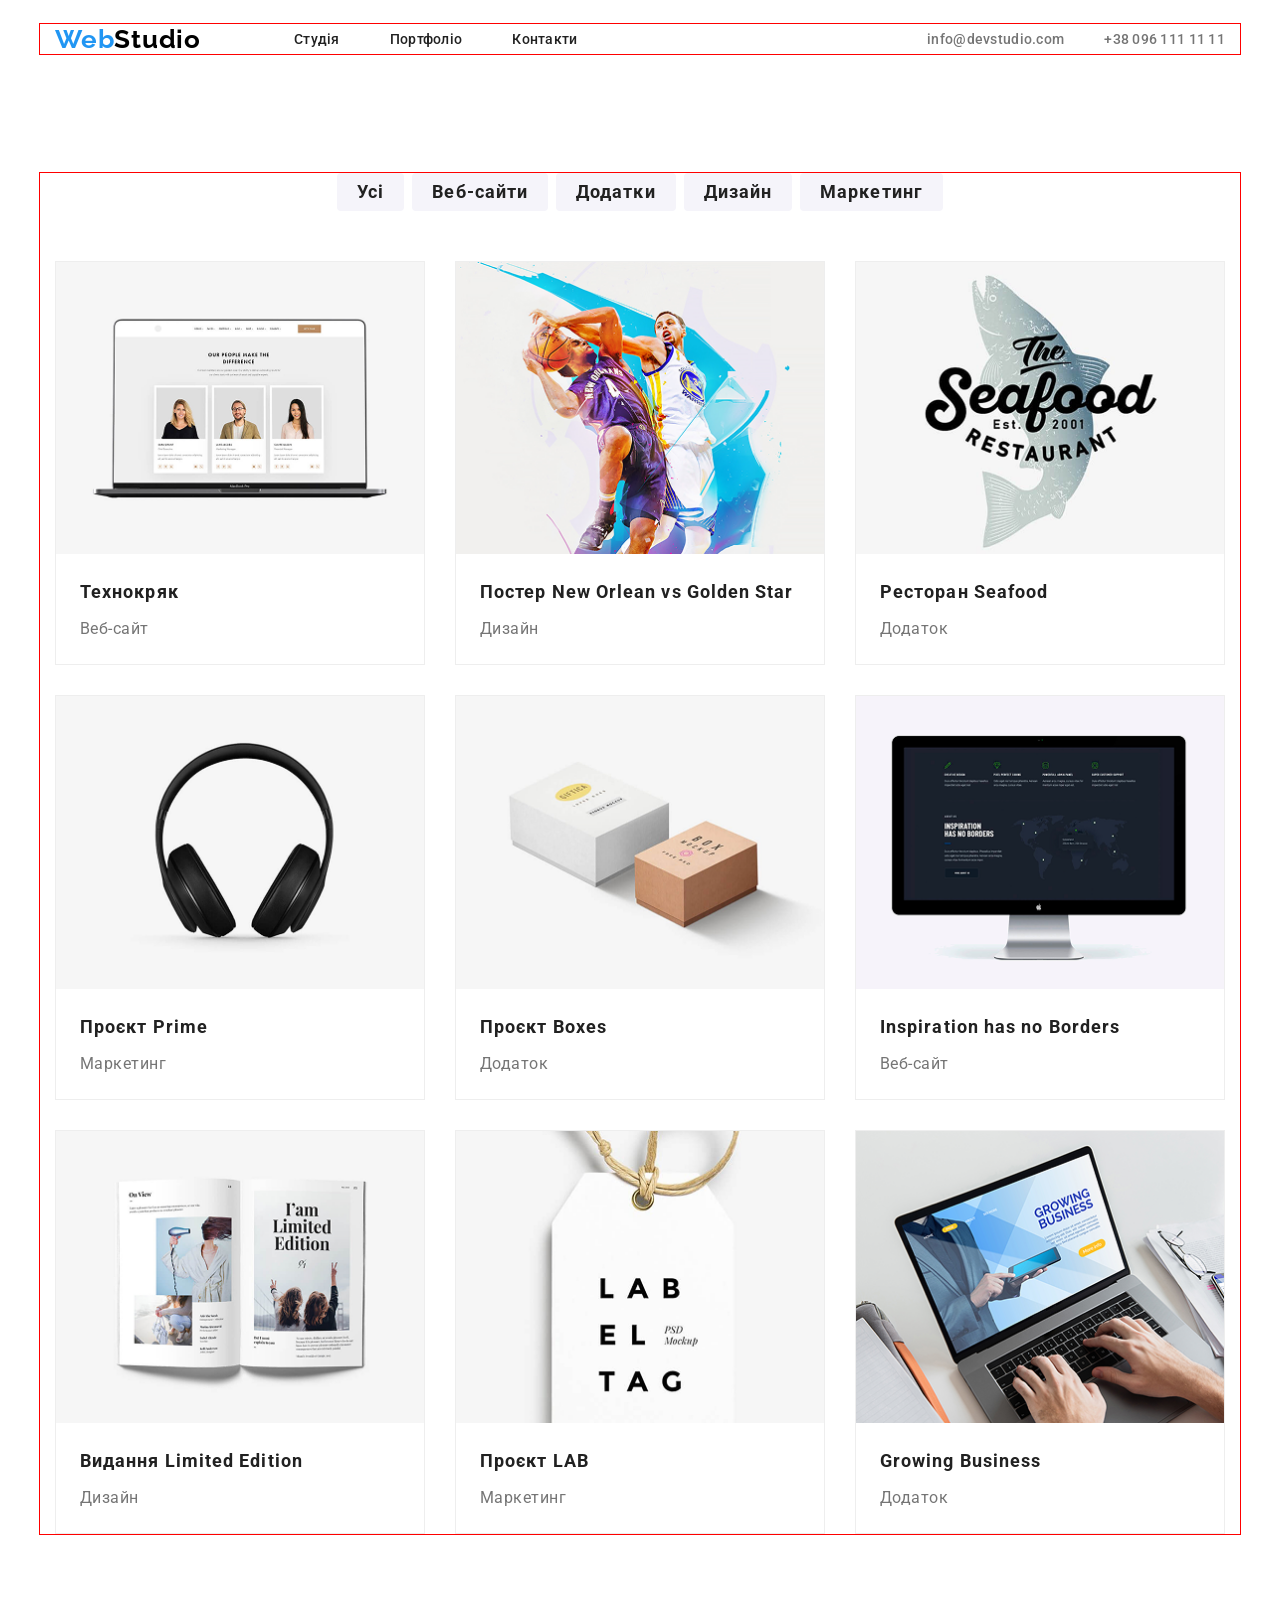
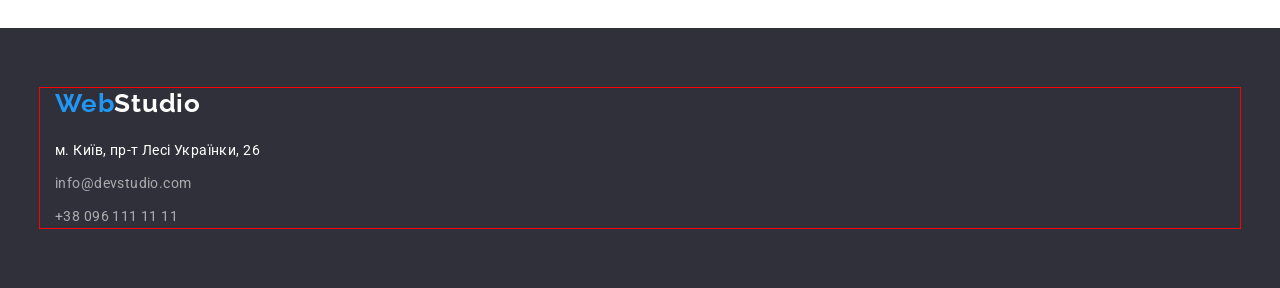
<file: portfolio.html>
<!doctype html>
<html lang="en">
  <head>
    <meta charset="UTF-8" />
    <meta name="viewport" content="width=device-width, initial-scale=1.0" />
    <title>Document</title>
    <title>WebStudio</title>
    <link
      rel="stylesheet"
      href="https://cdnjs.cloudflare.com/ajax/libs/modern-normalize/3.0.1/modern-normalize.css"
      integrity="sha512-gnAN+RgTMylunXI7AMg+PtcUGpKZFkZJoFIkAWvdPFRrFJz3p2tx4+9xbjILRfN7CzoViMgS8vSf06fSQzWZjA=="
      crossorigin="anonymous"
      referrerpolicy="no-referrer"
    />
    <link rel="preconnect" href="https://fonts.googleapis.com" />
    <link rel="preconnect" href="https://fonts.gstatic.com" crossorigin />
    <link
      href="https://fonts.googleapis.com/css2?family=Raleway:ital,wght@0,100..900;1,100..900&family=Roboto:ital,wght@0,100..900;1,100..900&display=swap"
      rel="stylesheet"
    />
    <link rel="stylesheet" href="./css/reset.css" />
    <link rel="stylesheet" href="./css/style.css" />
  </head>
  <body>
    <header class="header">
      <div class="container">
        <a href="./index.html" class="header-logo"
          ><span class="header-span">Web</span>Studio</a
        >
        <nav class="header-nav">
          <ul class="header-list">
            <li><a href="./index.html">Студія</a></li>
            <li><a href="./portfolio.html">Портфоліо</a></li>
            <li><a href="./index.html">Контакти</a></li>
          </ul>
        </nav>
        <address class="header-address">
          <ul class="address-list">
            <li>
              <a href="mailto:info@devstudio.com">info@devstudio.com</a>
            </li>
            <li>
              <a href="tel:+380961111111">+38 096 111 11 11</a>
            </li>
          </ul>
        </address>
      </div>
    </header>
    <main>
      <section class="portfolio">
        <div class="container">
          <ul class="portfolio-gallery">
            <li class="portfolio-card">
              <button type="button" class="portfolio-btn">Усі</button>
            </li>
            <li class="portfolio-card">
              <button type="button" class="portfolio-btn">Веб-сайти</button>
            </li>
            <li class="portfolio-card">
              <button type="button" class="portfolio-btn">Додатки</button>
            </li>
            <li class="portfolio-card">
              <button type="button" class="portfolio-btn">Дизайн</button>
            </li>
            <li class="portfolio-card">
              <button type="button" class="portfolio-btn">Маркетинг</button>
            </li>
          </ul>
          <div class="portfolio-img">
            <ul class="portfolio-list">
              <li class="portfolio-item">
                <div class="portfolio-box">
                  <img src="./img/tech.png" alt="Веб-сайт" />
                  <p class="portfolio-text">
                    Ресурс пропонує комплексні пропозиції з різним рівнем
                    функціоналу та сервісів. Все це дозволить відвідувачу
                    отримати вичерпні відомості про компанію чи приватну особу.
                  </p>
                </div>
                <div class="portfolio-wrap">
                  <h3 class="portfolio-name">Технокряк</h3>
                  <p class="portfolio-task">Веб-сайт</p>
                </div>
              </li>
              <li class="portfolio-item">
                <div class="portfolio-box">
                  <img src="./img/basketball.png" alt="Дизайн" />
                  <p class="portfolio-text">
                    Ресурс пропонує комплексні пропозиції з різним рівнем
                    функціоналу та сервісів. Все це дозволить відвідувачу
                    отримати вичерпні відомості про компанію чи приватну особу.
                  </p>
                </div>
                <div class="portfolio-wrap">
                  <h3 class="portfolio-name">
                    Постер New Orlean vs Golden Star
                  </h3>
                  <p class="portfolio-task">Дизайн</p>
                </div>
              </li>
              <li class="portfolio-item">
                <div class="portfolio-box">
                  <img src="./img/fish.png" alt="Додаток" />
                  <p class="portfolio-text">
                    Ресурс пропонує комплексні пропозиції з різним рівнем
                    функціоналу та сервісів. Все це дозволить відвідувачу
                    отримати вичерпні відомості про компанію чи приватну особу.
                  </p>
                </div>
                <div class="portfolio-wrap">
                  <h3 class="portfolio-name">Ресторан Seafood</h3>
                  <p class="portfolio-task">Додаток</p>
                </div>
              </li>
              <li class="portfolio-item">
                <div class="portfolio-box">
                  <img src="./img/earphones.png" alt="Маркетинг" />
                  <p class="portfolio-text">
                    Ресурс пропонує комплексні пропозиції з різним рівнем
                    функціоналу та сервісів. Все це дозволить відвідувачу
                    отримати вичерпні відомості про компанію чи приватну особу.
                  </p>
                </div>
                <div class="portfolio-wrap">
                  <h3 class="portfolio-name">Проєкт Prime</h3>
                  <p class="portfolio-task">Маркетинг</p>
                </div>
              </li>
              <li class="portfolio-item">
                <div class="portfolio-box">
                  <img src="./img/boxes.png" alt="Додаток" />
                  <p class="portfolio-text">
                    Ресурс пропонує комплексні пропозиції з різним рівнем
                    функціоналу та сервісів. Все це дозволить відвідувачу
                    отримати вичерпні відомості про компанію чи приватну особу.
                  </p>
                </div>
                <div class="portfolio-wrap">
                  <h3 class="portfolio-name">Проєкт Boxes</h3>
                  <p class="portfolio-task">Додаток</p>
                </div>
              </li>
              <li class="portfolio-item">
                <div class="portfolio-box">
                  <img src="./img/pc.png" alt="Веб-сайт" />
                  <p class="portfolio-text">
                    Ресурс пропонує комплексні пропозиції з різним рівнем
                    функціоналу та сервісів. Все це дозволить відвідувачу
                    отримати вичерпні відомості про компанію чи приватну особу.
                  </p>
                </div>
                <div class="portfolio-wrap">
                  <h3 class="portfolio-name">Inspiration has no Borders</h3>
                  <p class="portfolio-task">Веб-сайт</p>
                </div>
              </li>
              <li class="portfolio-item">
                <div class="portfolio-box">
                  <img src="./img/book.png" alt="Дизайн" />
                  <p class="portfolio-text">
                    Ресурс пропонує комплексні пропозиції з різним рівнем
                    функціоналу та сервісів. Все це дозволить відвідувачу
                    отримати вичерпні відомості про компанію чи приватну особу.
                  </p>
                </div>
                <div class="portfolio-wrap">
                  <h3 class="portfolio-name">Видання Limited Edition</h3>
                  <p class="portfolio-task">Дизайн</p>
                </div>
              </li>
              <li class="portfolio-item">
                <div class="portfolio-box">
                  <img src="./img/lab.png" alt="Маркетинг" />
                  <p class="portfolio-text">
                    Ресурс пропонує комплексні пропозиції з різним рівнем
                    функціоналу та сервісів. Все це дозволить відвідувачу
                    отримати вичерпні відомості про компанію чи приватну особу.
                  </p>
                </div>
                <div class="portfolio-wrap">
                  <h3 class="portfolio-name">Проєкт LAB</h3>
                  <p class="portfolio-task">Маркетинг</p>
                </div>
              </li>
              <li class="portfolio-item">
                <div class="portfolio-box">
                  <img src="./img/notebook.png" alt="Додаток" />
                  <p class="portfolio-text">
                    Ресурс пропонує комплексні пропозиції з різним рівнем
                    функціоналу та сервісів. Все це дозволить відвідувачу
                    отримати вичерпні відомості про компанію чи приватну особу.
                  </p>
                </div>
                <div class="portfolio-wrap">
                  <h3 class="portfolio-name">Growing Business</h3>
                  <p class="portfolio-task">Додаток</p>
                </div>
              </li>
            </ul>
          </div>
        </div>
      </section>
    </main>
    <footer class="footer">
      <div class="container">
        <a href="./index.html" class="footer-logo"
          >Web<span class="footer-span">Studio</span></a
        >
        <address class="footer-address">
          <ul class="footer-list">
            <li>
              <a
                class="footer-address"
                href="https://maps.google.com/?q=м.+Київ,+пр-т+Лесі+Українки,+26"
                target="_blank"
                rel="noopener noreferrer"
              >
                м. Київ, пр-т Лесі Українки, 26
              </a>
            </li>

            <li>
              <a class="footer-info" href="mailto:info@devstudio.com"
                >info@devstudio.com</a
              >
            </li>

            <li>
              <a class="footer-info" href="tel:+380961111111"
                >+38 096 111 11 11</a
              >
            </li>
          </ul>
        </address>
      </div>
    </footer>
  </body>
</html>
</file>
<file: css/style.css>
:root {
  --hover-color: #2196f3;
  --defaulte-color: #2f303a;
  --text-color: #757575;
  --main-color: #fff;
  --active-color: #757575;
  --button-clor: #f5f4fa;
  --title-color: #212121;
}

body {
  font-family: Roboto, sans-serif;
}

.container {
  outline: 1px solid red;
  width: 1200px;
  margin: 0 auto;
  padding: 0 15px;
}

.header {
  padding-top: 24px;
  padding-bottom: 25px;
}

.header .container {
  display: flex;
  align-items: center;
}

.header-list {
  display: flex;
  gap: 50px;
  list-style: none;
  margin: 0;
  padding: 0;
  margin-right: 344px;
}

.address-list {
  display: flex;
  gap: 40px;
  list-style: none;
  margin: 0;
  padding: 0;
}

.header-logo {
  color: #000;
  font-family: Raleway;
  font-size: 26px;
  font-style: normal;
  font-weight: 700;
  line-height: normal;
  letter-spacing: 0.78px;
  margin-right: 93px;
}

.header-span {
  color: var(--hover-color);
}

.header-address {
  margin-left: auto;
  font-style: normal;
}

.header-nav a {
  transition: color 250ms ease;
  color: #212121;
  font-size: 14px;
  font-style: normal;
  font-weight: 500;
  line-height: normal;
  letter-spacing: 0.28px;
}

.header-nav a:hover,
.header-nav a:focus {
  color: var(--hover-color);
}

.header-address a {
  color: var(--active-color);
  font-size: 14px;
  font-style: normal;
  font-weight: 500;
  line-height: normal;
  letter-spacing: 0.28px;
}

.header-address a:hover,
.header-address a:focus {
  color: var(--hover-color);
}

/* hero */
.hero {
  background: url(/img/bg-img.png) lightgray 0px -147.517px / 100% 170.667%
    no-repeat;
  background-size: cover;
  background-position: center;
  background-repeat: no-repeat;
  display: flex;
  flex-direction: column;
  align-items: center;
  padding: 200px 0;
}

.hero-title {
  flex-shrink: 0;
  color: #fff;
  text-align: center;
  font-size: 44px;
  font-style: normal;
  font-weight: 900;
  line-height: 60px;
  letter-spacing: 2.64px;
  text-transform: uppercase;
  width: 696px;
  margin: 0 auto;
  margin-bottom: 30px;
}

.hero-button {
  width: 216px;
  height: 50px;
  border-radius: 4px;
  background: var(--hover-color);
  box-shadow: 0 4px 4px 0 rgba(0, 0, 0, 0.15);
  color: #fff;
  text-align: center;
  font-size: 16px;
  font-weight: 700;
  line-height: 30px;
  letter-spacing: 0.96px;
  display: block;
  margin: 0 auto;
}

/* article */
.article {
  padding: 94px 0;
}

.article-list {
  display: flex;
  justify-content: space-between;
  gap: 30px;
}

.article-item {
  width: calc((100% - 90px) / 4);
}

.article-thumb {
  display: flex;
  align-items: center;
  justify-content: center;
  width: 270px;
  height: 120px;
  background-color: var(--button-clor);
  border-radius: 4px;
  margin-bottom: 30px;
}

.article-img {
  display: block;
  max-width: 70px;
  height: auto;
}

.article-title {
  color: #212121;
  font-size: 14px;
  font-style: normal;
  font-weight: 700;
  line-height: normal;
  letter-spacing: 0.42px;
  text-transform: uppercase;
  margin-bottom: 10px;
}

.article-text {
  color: var(--text-color);
  font-size: 14px;
  font-style: normal;
  font-weight: 400;
  line-height: 24px;
  letter-spacing: 0.42px;
}

/* features */
.features {
  padding-bottom: 94px;
}

.features-name {
  color: #212121;
  text-align: center;
  font-size: 36px;
  font-style: normal;
  font-weight: 700;
  line-height: normal;
  letter-spacing: 1.08px;
  margin-bottom: 50px;
}

.features-list-img {
  display: flex;
  gap: 30px;
  list-style: none;
  padding: 0;
  margin: 0;
  justify-content: center;
}

.img-list {
  width: 370px;
  height: 294px;
  object-fit: cover;
}

/* team */
.team {
  background-color: #f5f4fa;
  padding: 94px 0;
}

.team-title {
  color: #212121;
  text-align: center;
  font-size: 36px;
  font-style: normal;
  font-weight: 700;
  line-height: normal;
  letter-spacing: 1.08px;
  margin-bottom: 50px;
}

.team-list {
  display: flex;
  justify-content: center;
  gap: 30px;
}

.team-item {
  text-align: center;
  border-radius: 0 0 4px 4px;
  background: #fff;
  box-shadow:
    0 1px 3px 0 rgba(0, 0, 0, 0.12),
    0 1px 1px 0 rgba(0, 0, 0, 0.14),
    0 2px 1px 0 rgba(0, 0, 0, 0.2);
}

.team-item img {
  display: block;
  width: 270px;
  height: 260px;
  object-fit: cover;
  margin-bottom: 30px;
}

.team-item h3 {
  margin-bottom: 10px;
  color: #212121;
  text-align: center;
  font-family: Roboto;
  font-size: 16px;
  font-weight: 500;
  line-height: normal;
  letter-spacing: 0.48px;
}

.team-item p {
  margin: 0 auto;
  margin-bottom: 30px;
  color: #757575;
  text-align: center;
  font-family: Roboto;
  font-size: 16px;
  font-weight: 400;
  line-height: normal;
  letter-spacing: 0.48px;
}

/* clients */
.clients {
  padding: 94px 0;
}

.clients-title {
  color: #212121;
  text-align: center;
  font-family: Roboto;
  font-size: 36px;
  font-style: normal;
  font-weight: 700;
  line-height: normal;
  letter-spacing: 1.08px;
  margin-bottom: 50px;
}

.clients-list {
  display: flex;
  justify-content: center;
  align-items: center;
  gap: 30px;
}

.clients-li {
  border: 1px solid #AFB1B8;
  border-radius: 4px;
  width: 170.0px;
height: 92.0px;

}

/* footer */
.footer {
  background-color: var(--defaulte-color);
  padding: 60px 0;
}

.footer-logo {
  color: var(--hover-color);
  font-family: Raleway;
  font-size: 26px;
  font-style: normal;
  font-weight: 700;
  line-height: normal;
  letter-spacing: 0.78px;
}

.footer-span {
  color: var(--main-color);
}

.footer-address {
  color: #fff;
  font-size: 14px;
  font-style: normal;
  font-weight: 400;
  line-height: 24px;
  letter-spacing: 0.42px;
  margin-top: 20px;
}

.footer-list {
  display: flex;
  flex-direction: column;
  gap: 9px;
}

.footer-info {
  color: rgba(255, 255, 255, 0.6);
  font-size: 14px;
  font-style: normal;
  font-weight: 400;
  line-height: 24px;
  letter-spacing: 0.42px;
}

.footer-item {

}

/* PORTFOLIO */
.portfolio {
  padding: 94px 0;
}

.portfolio-btn {
  border-radius: 4px;
  background-color: var(--button-clor);
  color: var(--title-color);
  font-size: 18px;
  font-style: normal;
  font-weight: 700;
  line-height: 36px;
  letter-spacing: 1.08px;
  border: none;
  outline: none;
  padding-left: 20px;
  padding-right: 20px;
}

.portfolio-btn:hover {
  border-radius: 4px;
  color: var(--button-clor);
  background: #2196f3;
  box-shadow:
    0 3px 1px 0 rgba(0, 0, 0, 0.1),
    0 1px 2px 0 rgba(0, 0, 0, 0.08),
    0 2px 2px 0 rgba(0, 0, 0, 0.12);
  border: none;
  outline: none;
  transition: 250ms;
}

.portfolio-gallery {
  display: flex;
  justify-content: center;
  gap: 8px;
  margin-bottom: 50px;
}

.portfolio-list {
  list-style: none;
  padding: 0;
  margin: 0;
  display: grid;
  grid-template-columns: repeat(3, 1fr);
  gap: 30px;
}

.portfolio-item {
  background: #fff;
  border: 1px solid #eee;
}

.portfolio-item:hover {
  box-shadow:
    0 1px 1px 0 rgba(0, 0, 0, 0.12),
    0 4px 4px 0 rgba(0, 0, 0, 0.06),
    1px 4px 6px 0 rgba(0, 0, 0, 0.16);
    .portfolio-text {
      opacity: 1;
      transform: translateY(0);
    }
}

/* .portfolio-item img {
  width: 100%;
  height: auto;
  display: block;
} */

.portfolio-box {
  position: relative;
  overflow: hidden;
}

.portfolio-text {
  color: #FFF;
font-family: Roboto;
font-size: 18px;
font-style: normal;
font-weight: 400;
line-height: 28px;
letter-spacing: 0.54px;
background: rgba(33, 150, 243, 0.90);
position: absolute;
top: 0;
left: 0;
width: 100%;
height: 100%;
padding: 63px 24px;
opacity: 0;
transform: translateY(100%);
transition-property: transform;
transition-duration: 250ms;
}



.portfolio-wrap {
  padding: 20px 24px;
}

.portfolio-name {
  color: #212121;
  font-size: 18px;
  font-style: normal;
  font-weight: 700;
  line-height: 36px;
  letter-spacing: 1.08px;
  margin-bottom: 4px;
}

.portfolio-task {
  color: #757575;
  font-size: 16px;
  font-style: normal;
  font-weight: 400;
  line-height: 30px;
  letter-spacing: 0.48px;
}
</file>
